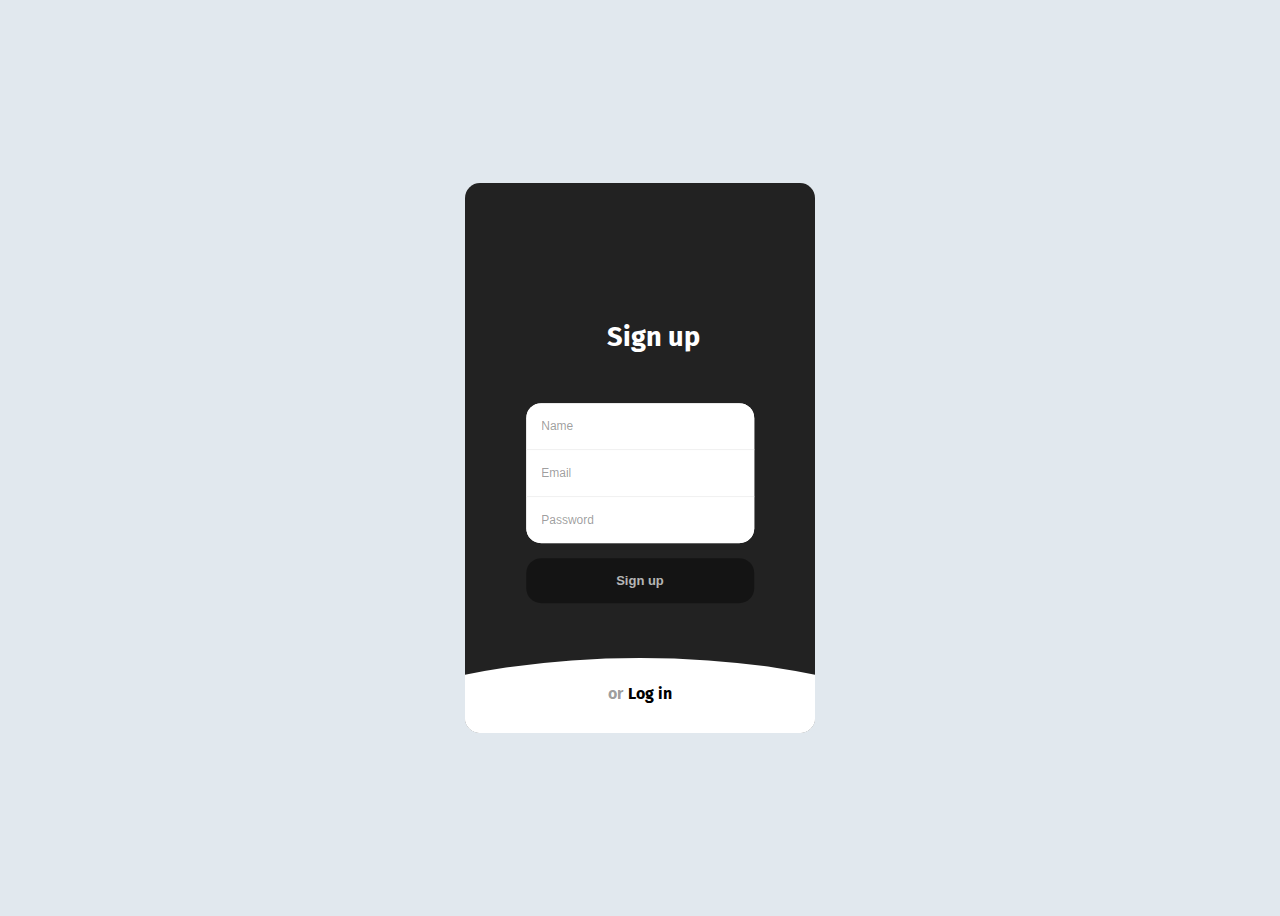
<file: web/templates/web/form.html>
<!DOCTYPE html>
<html lang="en">
<head>
    <meta charset="UTF-8">
    <link rel="stylesheet" href="formcss.css">
    <script src="formjs.js"></script>

</head>
<body>
<div class="form-structor">
	<div class="signup">
		<h2 class="form-title" id="signup"><span>or</span>Sign up</h2>
		<div class="form-holder">
			<input type="text" class="input" placeholder="Name" />
			<input type="email" class="input" placeholder="Email" />
			<input type="password" class="input" placeholder="Password" />
		</div>
		<button class="submit-btn">Sign up</button>
	</div>
	<div class="login slide-up">
		<div class="center">
			<h2 class="form-title" id="login"><span>or</span>Log in</h2>
			<div class="form-holder">
				<input type="email" class="input" placeholder="Email" />
				<input type="password" class="input" placeholder="Password" />
			</div>
			<button class="submit-btn">Log in</button>
		</div>
	</div>
</div>
</body>
</html>
</file>
<file: web/templates/web/formcss.css>
@import url("https://fonts.googleapis.com/css?family=Fira+Sans");

html,body {
	position: relative;
	min-height: 100vh;
	background-color: #E1E8EE;
	display: flex;
	align-items: center;
	justify-content: center;
	font-family: "Fira Sans", Helvetica, Arial, sans-serif;
  -webkit-font-smoothing: antialiased;
  -moz-osx-font-smoothing: grayscale;
}

.form-structor {
	background-color: #222;
	border-radius: 15px;
	height: 550px;
	width: 350px;
	position: relative;
	overflow: hidden;

	&::after {
		content: '';
		opacity: .8;
		position: absolute;
		top: 0;right:0;bottom:0;left:0;
		background-repeat: no-repeat;
		background-position: left bottom;
		background-size: 500px;
		background-image: url('https://images.unsplash.com/photo-1503602642458-232111445657?ixlib=rb-0.3.5&ixid=eyJhcHBfaWQiOjEyMDd9&s=bf884ad570b50659c5fa2dc2cfb20ecf&auto=format&fit=crop&w=1000&q=100');
	}

	.signup {
		position: absolute;
		top: 50%;
		left: 50%;
		-webkit-transform: translate(-50%, -50%);
		width: 65%;
		z-index: 5;
		-webkit-transition: all .3s ease;


		&.slide-up {
			top: 5%;
			-webkit-transform: translate(-50%, 0%);
			-webkit-transition: all .3s ease;
		}

		&.slide-up .form-holder,
		&.slide-up .submit-btn {
			opacity: 0;
			visibility: hidden;
		}

		&.slide-up .form-title {
			font-size: 1em;
			cursor: pointer;
		}

		&.slide-up .form-title span {
			margin-right: 5px;
			opacity: 1;
			visibility: visible;
			-webkit-transition: all .3s ease;
		}

		.form-title {
			color: #fff;
			font-size: 1.7em;
			text-align: center;

			span {
				color: rgba(0,0,0,0.4);
				opacity: 0;
				visibility: hidden;
				-webkit-transition: all .3s ease;
			}
		}

		.form-holder {
			border-radius: 15px;
			background-color: #fff;
			overflow: hidden;
			margin-top: 50px;
			opacity: 1;
			visibility: visible;
			-webkit-transition: all .3s ease;

			.input {
				border: 0;
				outline: none;
				box-shadow: none;
				display: block;
				height: 30px;
				line-height: 30px;
				padding: 8px 15px;
				border-bottom: 1px solid #eee;
				width: 100%;
				font-size: 12px;

				&:last-child {
					border-bottom: 0;
				}
				&::-webkit-input-placeholder {
					color: rgba(0,0,0,0.4);
				}
			}
		}

		.submit-btn {
			background-color: rgba(0,0,0,0.4);
			color: rgba(256,256,256,0.7);
			border:0;
			border-radius: 15px;
			display: block;
			margin: 15px auto;
			padding: 15px 45px;
			width: 100%;
			font-size: 13px;
			font-weight: bold;
			cursor: pointer;
			opacity: 1;
			visibility: visible;
			-webkit-transition: all .3s ease;

			&:hover {
				transition: all .3s ease;
				background-color: rgba(0,0,0,0.8);
			}
		}
	}

	.login {
		position: absolute;
		top: 20%;
		left: 0;
		right: 0;
		bottom: 0;
		background-color: #fff;
		z-index: 5;
		-webkit-transition: all .3s ease;

		&::before {
			content: '';
			position: absolute;
			left: 50%;
			top: -20px;
			-webkit-transform: translate(-50%, 0);
			background-color: #fff;
			width: 200%;
			height: 250px;
			border-radius: 50%;
			z-index: 4;
			-webkit-transition: all .3s ease;
		}

		.center {
			position: absolute;
			top: calc(50% - 10%);
			left: 50%;
			-webkit-transform: translate(-50%, -50%);
			width: 65%;
			z-index: 5;
			-webkit-transition: all .3s ease;

			.form-title {
				color: #000;
				font-size: 1.7em;
				text-align: center;

				span {
					color: rgba(0,0,0,0.4);
					opacity: 0;
			    visibility: hidden;
				  -webkit-transition: all .3s ease;
				}
			}

			.form-holder {
				border-radius: 15px;
				background-color: #fff;
				border: 1px solid #eee;
				overflow: hidden;
				margin-top: 50px;
				opacity: 1;
				visibility: visible;
				-webkit-transition: all .3s ease;

				.input {
					border: 0;
					outline: none;
					box-shadow: none;
					display: block;
					height: 30px;
					line-height: 30px;
					padding: 8px 15px;
					border-bottom: 1px solid #eee;
					width: 100%;
					font-size: 12px;

					&:last-child {
						border-bottom: 0;
					}
					&::-webkit-input-placeholder {
						color: rgba(0,0,0,0.4);
					}
				}
			}

			.submit-btn {
				background-color: #6B92A4;
				color: rgba(256,256,256,0.7);
				border:0;
				border-radius: 15px;
				display: block;
				margin: 15px auto;
				padding: 15px 45px;
				width: 100%;
				font-size: 13px;
				font-weight: bold;
				cursor: pointer;
				opacity: 1;
				visibility: visible;
				-webkit-transition: all .3s ease;

				&:hover {
					transition: all .3s ease;
					background-color: rgba(0,0,0,0.8);
				}
			}
		}

		&.slide-up {
			top: 90%;
			-webkit-transition: all .3s ease;
		}

		&.slide-up .center {
			top: 10%;
			-webkit-transform: translate(-50%, 0%);
			-webkit-transition: all .3s ease;
		}

		&.slide-up .form-holder,
		&.slide-up .submit-btn {
			opacity: 0;
			visibility: hidden;
			-webkit-transition: all .3s ease;
		}

		&.slide-up .form-title {
			font-size: 1em;
			margin: 0;
			padding: 0;
			cursor: pointer;
			-webkit-transition: all .3s ease;
		}

		&.slide-up .form-title span {
			margin-right: 5px;
			opacity: 1;
			visibility: visible;
			-webkit-transition: all .3s ease;
		}
	}
}
</file>
